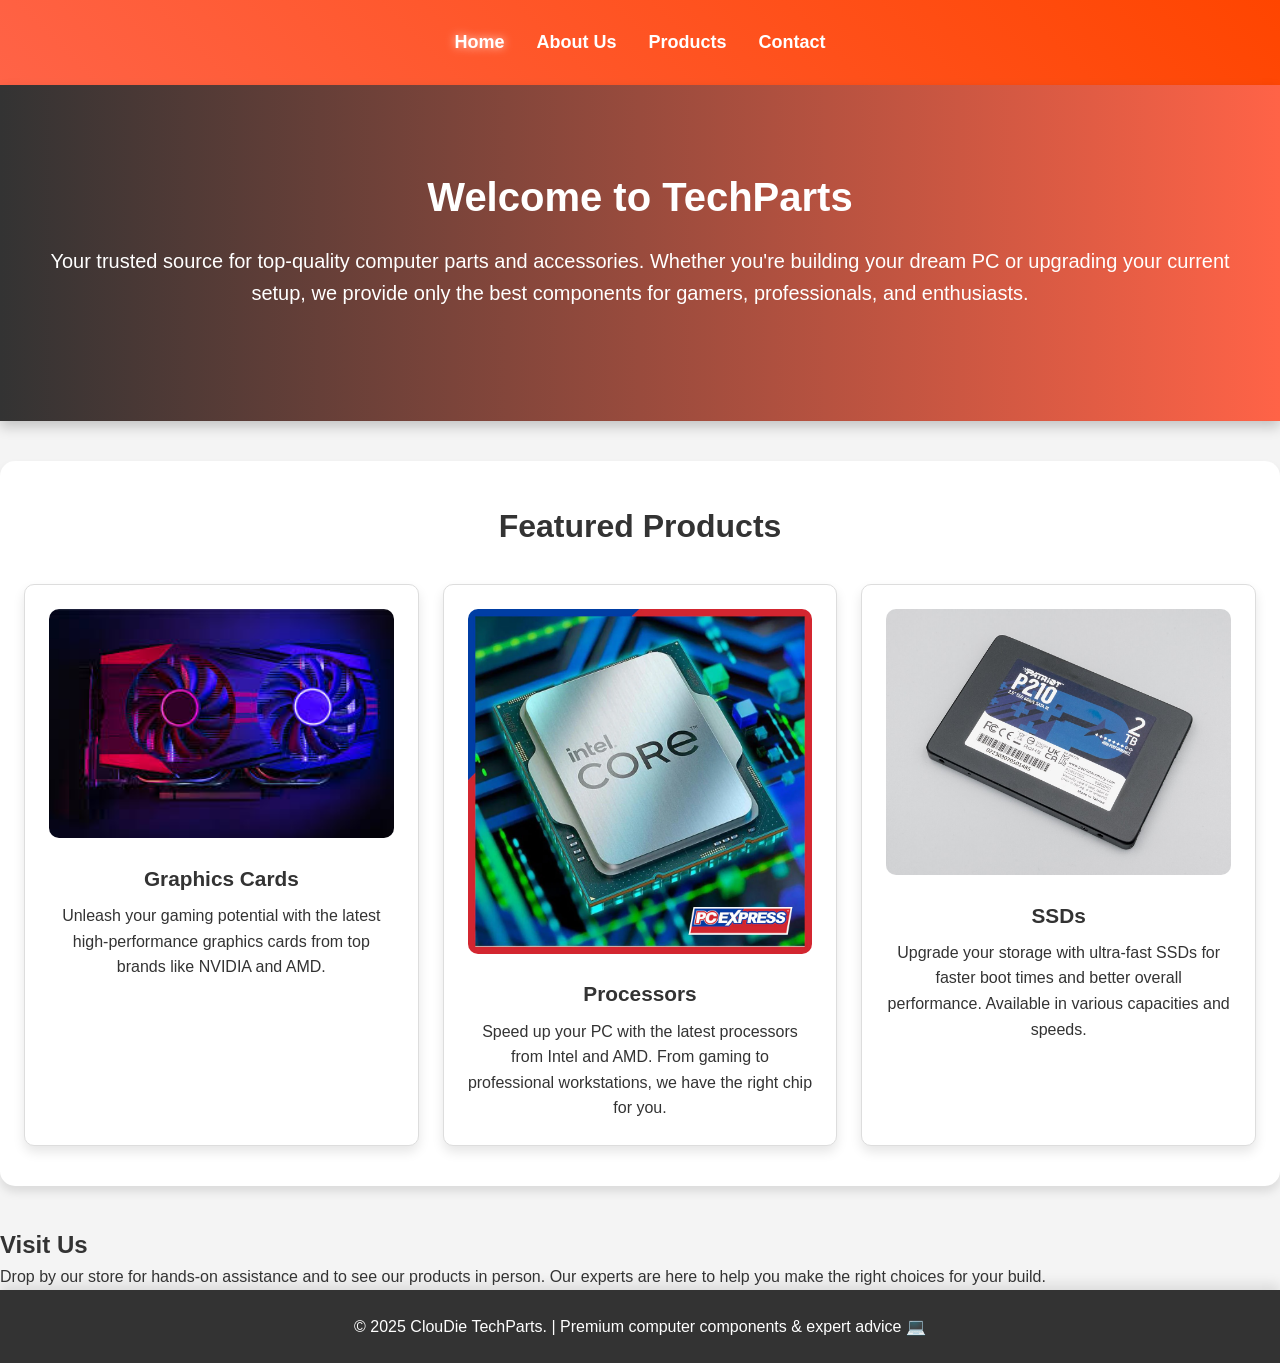
<file: index.html>
<!DOCTYPE html>
<html lang="en">
<head>
    <meta charset="UTF-8" />
    <meta name="viewport" content="width=device-width, initial-scale=1.0" />
    <meta name="description" content="TechParts – Your one-stop shop for premium computer components and accessories." />
    <title>ClouDie TechParts — Premium Computer Components & Accessories</title>
    <link rel="stylesheet" href="style.css" />
</head>
<body>
    <header>
        <nav class="main-nav">
            <ul>
                <li><a href="index.html" class="active">Home</a></li>
                <li><a href="about.html">About Us</a></li>
                <li><a href="products.html">Products</a></li>
                <li><a href="contact.html">Contact</a></li>
            </ul>
        </nav>
        <div class="hero">
            <h1>Welcome to TechParts</h1>
            <p>Your trusted source for top-quality computer parts and accessories. Whether you're building your dream PC or upgrading your current setup, we provide only the best components for gamers, professionals, and enthusiasts.</p>
        </div>
    </header>

    <main>
        <section id="featured-products" class="highlight-section">
            <h2>Featured Products</h2>
            <div class="product-grid">
                <div class="product-card">
                    <img src="Graphics Cards.jpg" alt="High-performance Graphics Card" />
                    <h3>Graphics Cards</h3>
                    <p>Unleash your gaming potential with the latest high-performance graphics cards from top brands like NVIDIA and AMD.</p>
                </div>
                <div class="product-card">
                    <img src="processor.webp" alt="Intel Processor" />
                    <h3>Processors</h3>
                    <p>Speed up your PC with the latest processors from Intel and AMD. From gaming to professional workstations, we have the right chip for you.</p>
                </div>
                <div class="product-card">
                    <img src="ssd.jpg" alt="Solid State Drive" />
                    <h3>SSDs</h3>
                    <p>Upgrade your storage with ultra-fast SSDs for faster boot times and better overall performance. Available in various capacities and speeds.</p>
                </div>
            </div>
        </section>

        <section id="contact-info" class="location-info">
            <h2>Visit Us</h2>
            <p>Drop by our store for hands-on assistance and to see our products in person. Our experts are here to help you make the right choices for your build.</p>
        </section>
    </main>

    <footer>
        <p>&copy; 2025 ClouDie TechParts. | Premium computer components & expert advice 💻</p>
    </footer>
</body>
</html>
</file>
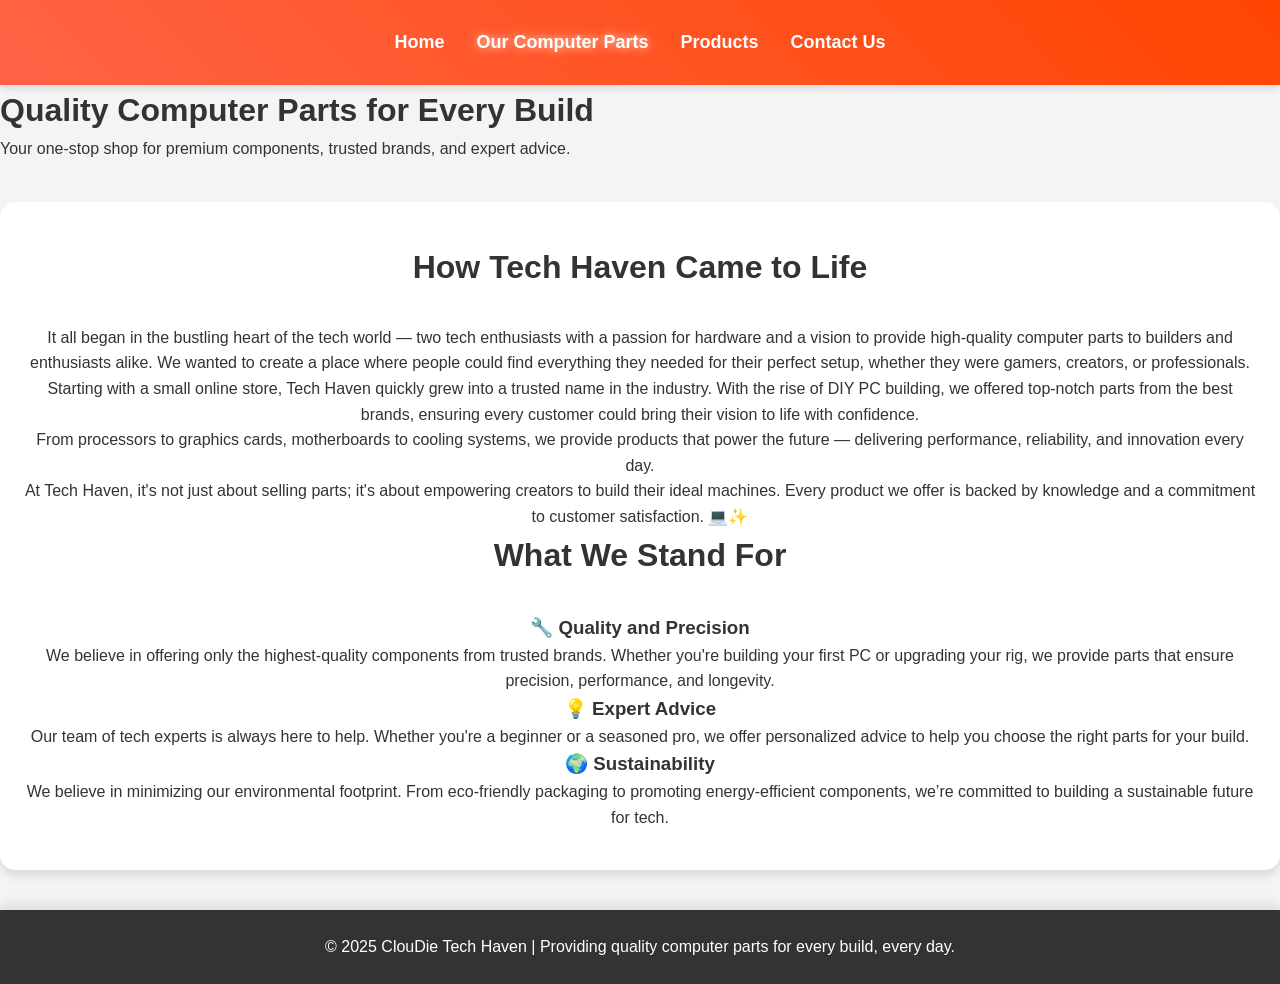
<file: about.html>
<!DOCTYPE html>
<html lang="en">
<head>
    <meta charset="UTF-8" />
    <meta name="viewport" content="width=device-width, initial-scale=1.0" />
    <title>Our Computer Parts – ClouDie</title>
    <link rel="stylesheet" href="style.css" />
</head>
<body>
    <header>
        <nav class="main-nav">
            <ul>
                <li><a href="index.html">Home</a></li>
                <li><a href="about.html" class="active">Our Computer Parts</a></li>
                <li><a href="Products.html">Products</a></li>
                <li><a href="contact.html">Contact Us</a></li>
            </ul>
        </nav>
        <div class="header-banner">
            <h1>Quality Computer Parts for Every Build</h1>
            <p>Your one-stop shop for premium components, trusted brands, and expert advice.</p>
        </div>
    </header>

    <main>
        <section id="about-us" class="about-section">
            <h2>How Tech Haven Came to Life</h2>
            <div class="value-item">
                <p>It all began in the bustling heart of the tech world — two tech enthusiasts with a passion for hardware and a vision to provide high-quality computer parts to builders and enthusiasts alike. We wanted to create a place where people could find everything they needed for their perfect setup, whether they were gamers, creators, or professionals.</p>
                <p>Starting with a small online store, Tech Haven quickly grew into a trusted name in the industry. With the rise of DIY PC building, we offered top-notch parts from the best brands, ensuring every customer could bring their vision to life with confidence.</p>
                <p>From processors to graphics cards, motherboards to cooling systems, we provide products that power the future — delivering performance, reliability, and innovation every day.</p>
                <p>At Tech Haven, it's not just about selling parts; it's about empowering creators to build their ideal machines. Every product we offer is backed by knowledge and a commitment to customer satisfaction. 💻✨</p>
            </div>

            <h2>What We Stand For</h2>
            <div class="values">
                <div class="value-item">
                    <h3>🔧 Quality and Precision</h3>
                    <p>We believe in offering only the highest-quality components from trusted brands. Whether you're building your first PC or upgrading your rig, we provide parts that ensure precision, performance, and longevity.</p>
                </div>
                <div class="value-item">
                    <h3>💡 Expert Advice</h3>
                    <p>Our team of tech experts is always here to help. Whether you're a beginner or a seasoned pro, we offer personalized advice to help you choose the right parts for your build.</p>
                </div>
                <div class="value-item">
                    <h3>🌍 Sustainability</h3>
                    <p>We believe in minimizing our environmental footprint. From eco-friendly packaging to promoting energy-efficient components, we’re committed to building a sustainable future for tech.</p>
                </div>
            </div>
        </section>
    </main>

    <footer>
        <p>&copy; 2025 ClouDie Tech Haven | Providing quality computer parts for every build, every day.</p>
    </footer>
</body>
</html>
</file>
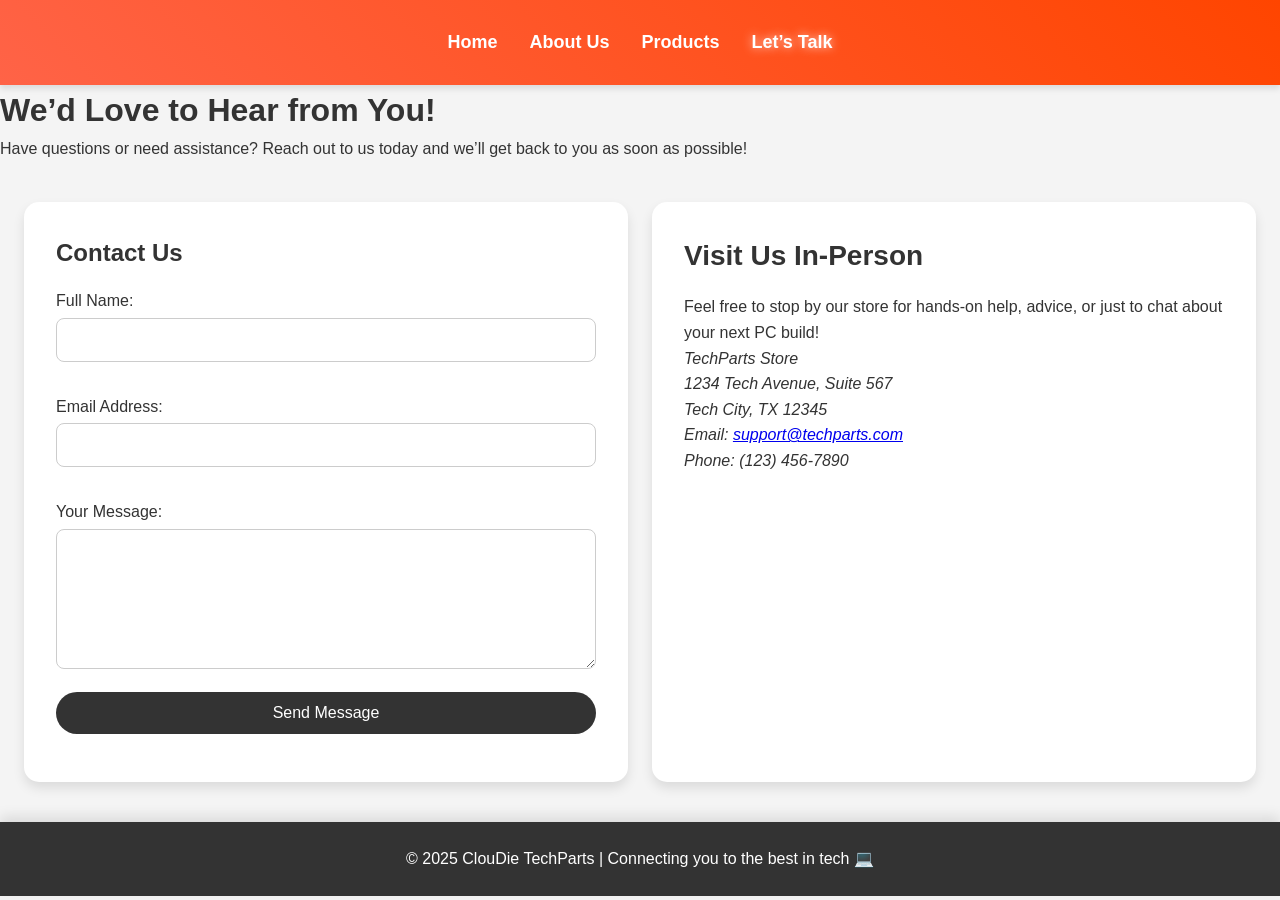
<file: contact.html>
<!DOCTYPE html>
<html lang="en">
<head>
    <meta charset="UTF-8" />
    <meta name="viewport" content="width=device-width, initial-scale=1.0" />
    <title>Let’s Talk –ClouDie TechParts</title>
    <link rel="stylesheet" href="style.css" />
</head>
<body>
    <header>
        <nav class="main-nav">
            <ul>
                <li><a href="index.html">Home</a></li>
                <li><a href="about.html">About Us</a></li>
                <li><a href="products.html">Products</a></li>
                <li><a href="contact.html" class="active">Let’s Talk</a></li>
            </ul>
        </nav>
        <div class="header-banner">
            <h1>We’d Love to Hear from You!</h1>
            <p>Have questions or need assistance? Reach out to us today and we’ll get back to you as soon as possible!</p>
        </div>
    </header>

    <main>
        <section id="contact-section" class="contact-section">
            <div class="contact-form">
                <h2>Contact Us</h2>
                <form action="#" method="POST">
                    <label for="name">Full Name:</label>
                    <input type="text" id="name" name="name" required />

                    <label for="email">Email Address:</label>
                    <input type="email" id="email" name="email" required />

                    <label for="message">Your Message:</label>
                    <textarea id="message" name="message" rows="6" required></textarea>

                    <button type="submit">Send Message</button>
                </form>
            </div>

            <div class="contact-info">
                <h2>Visit Us In-Person</h2>
                <p>Feel free to stop by our store for hands-on help, advice, or just to chat about your next PC build!</p>
                <address>
                    <p>TechParts Store</p>
                    <p>1234 Tech Avenue, Suite 567</p>
                    <p>Tech City, TX 12345</p>
                    <p>Email: <a href="mailto:support@techparts.com">support@techparts.com</a></p>
                    <p>Phone: (123) 456-7890</p>
                </address>
            </div>
        </section>
    </main>

    <footer>
        <p>&copy; 2025 ClouDie TechParts | Connecting you to the best in tech 💻</p>
    </footer>
</body>
</html>
</file>
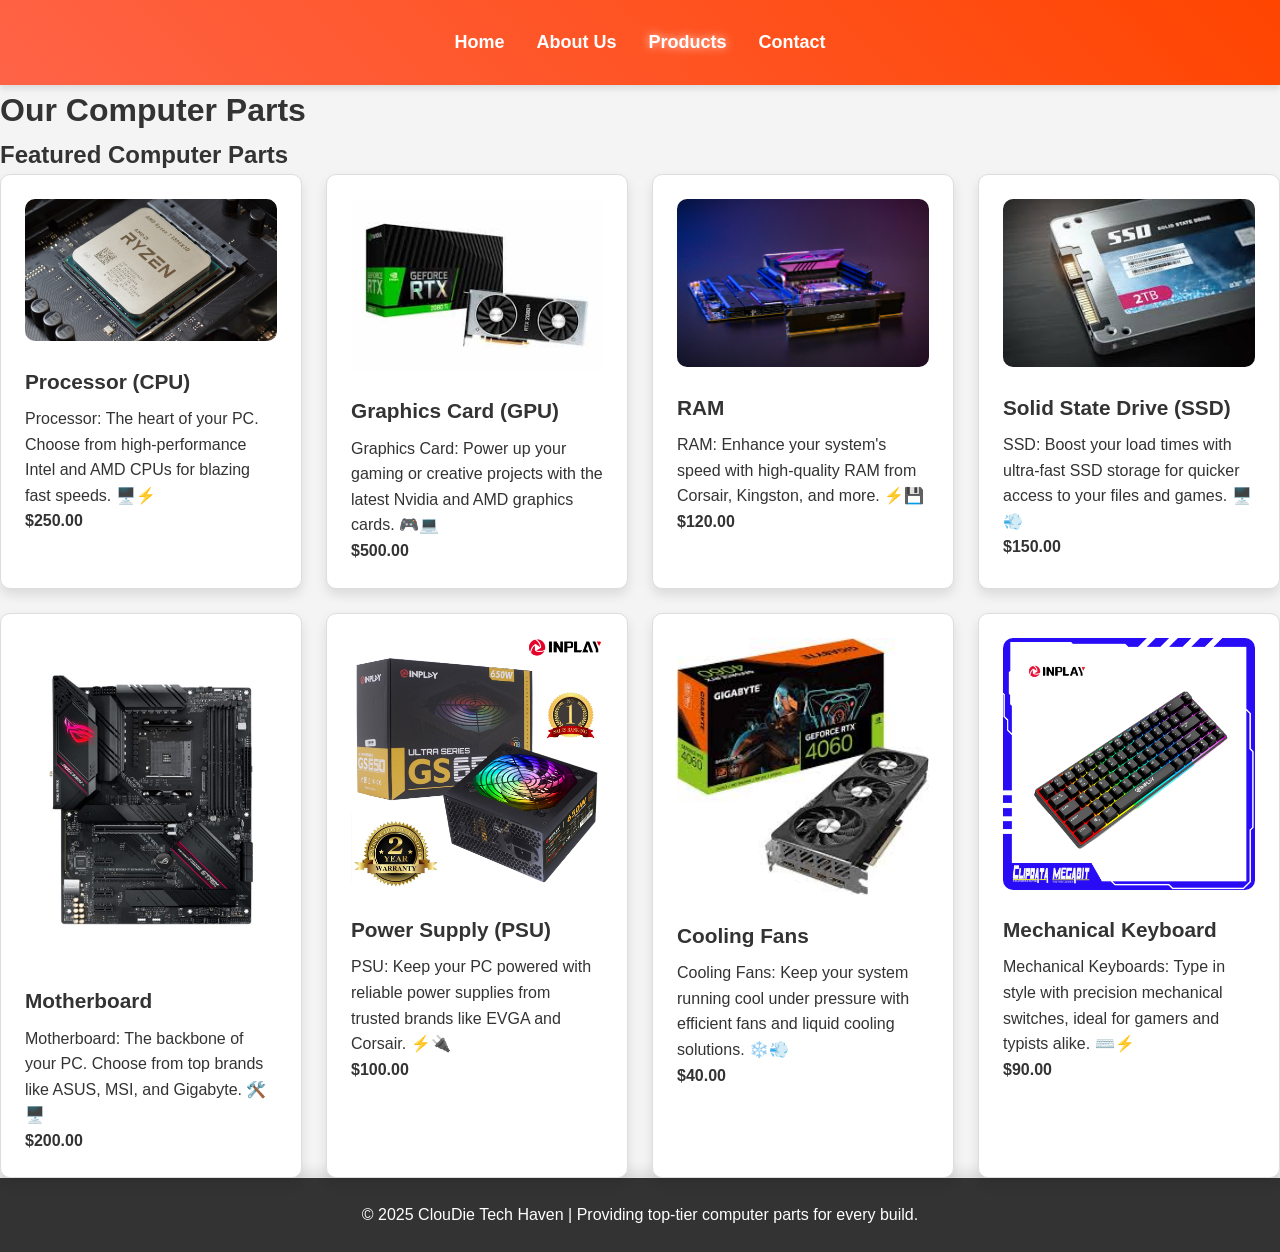
<file: Products.html>
<!DOCTYPE html>
<html lang="en">
<head>
    <meta charset="UTF-8">
    <meta name="viewport" content="width=device-width, initial-scale=1.0">
    <title>Menu - ClouDie TechParts</title>
    <link rel="stylesheet" href="style.css">
</head>
<body>
    <header>
        <nav class="main-nav">
            <ul>
                <li><a href="index.html">Home</a></li>
                <li><a href="about.html">About Us</a></li>
                <li><a href="Products.html"class="active">Products</a></li>
                <li><a href="contact.html">Contact</a></li>
            </ul>
        </nav>
        <h1>Our Computer Parts</h1>
    </header>
    <main>
        <section id="menu-items">
            <h2>Featured Computer Parts</h2>
            <div class="menu-grid">
                <div class="menu-card">
                    <img src="Processor (CPU).jpg" alt="Processor" />
                    <h3>Processor (CPU)</h3>
                    <p>Processor: The heart of your PC. Choose from high-performance Intel and AMD CPUs for blazing fast speeds. 🖥️⚡</p>
                    <span class="price">$250.00</span>
                </div>
                <div class="menu-card">
                    <img src="Graphics Card (GPU).jpg" alt="Graphics Card" />
                    <h3>Graphics Card (GPU)</h3>
                    <p>Graphics Card: Power up your gaming or creative projects with the latest Nvidia and AMD graphics cards. 🎮💻</p>
                    <span class="price">$500.00</span>
                </div>
                <div class="menu-card">
                    <img src="RAM.png" alt="RAM" />
                    <h3>RAM</h3>
                    <p>RAM: Enhance your system's speed with high-quality RAM from Corsair, Kingston, and more. ⚡💾</p>
                    <span class="price">$120.00</span>
                </div>
                <div class="menu-card">
                    <img src="Solid State Drive (SSD).jpg" alt="SSD" />
                    <h3>Solid State Drive (SSD)</h3>
                    <p>SSD: Boost your load times with ultra-fast SSD storage for quicker access to your files and games. 🖥️💨</p>
                    <span class="price">$150.00</span>
                </div>
                <div class="menu-card">
                    <img src="Motherboard.jpg" alt="Motherboard" />
                    <h3>Motherboard</h3>
                    <p>Motherboard: The backbone of your PC. Choose from top brands like ASUS, MSI, and Gigabyte. 🛠️🖥️</p>
                    <span class="price">$200.00</span>
                </div>
                <div class="menu-card">
                    <img src="Power Supply (PSU).jpg" alt="Power Supply" />
                    <h3>Power Supply (PSU)</h3>
                    <p>PSU: Keep your PC powered with reliable power supplies from trusted brands like EVGA and Corsair. ⚡🔌</p>
                    <span class="price">$100.00</span>
                </div>
                <div class="menu-card">
                    <img src="Cooling Fans.jpg" alt="Cooling Fans" />
                    <h3>Cooling Fans</h3>
                    <p>Cooling Fans: Keep your system running cool under pressure with efficient fans and liquid cooling solutions. ❄️💨</p>
                    <span class="price">$40.00</span>
                </div>
                <div class="menu-card">
                    <img src="Keyboard.png" alt="Keyboard" />
                    <h3>Mechanical Keyboard</h3>
                    <p>Mechanical Keyboards: Type in style with precision mechanical switches, ideal for gamers and typists alike. ⌨️⚡</p>
                    <span class="price">$90.00</span>
                </div>
            </div>
        </section>
    </main>
    <footer>
        <p>&copy; 2025 ClouDie Tech Haven | Providing top-tier computer parts for every build.</p>
    </footer>
</body>
</html>
</file>
<file: style.css>
/* Reset and base */
* {
    margin: 0;
    padding: 0;
    box-sizing: border-box;
  }
  
  body {
    font-family: 'Arial', sans-serif;
    background-color: #f4f4f4;
    color: #333;
    line-height: 1.6;
    font-size: 16px;
  }
  
  /* Navigation */
  .main-nav {
    background: linear-gradient(45deg, #ff6347, #ff4500);
    padding: 1.25rem 0;
    text-align: center;
    box-shadow: 0 4px 6px rgba(0, 0, 0, 0.1);
  }
  
  .main-nav ul {
    display: flex;
    flex-wrap: wrap;
    justify-content: center;
    list-style: none;
  }
  
  .main-nav li {
    margin: 0.5rem 1rem;
  }
  
  .main-nav a {
    text-decoration: none;
    color: #fff;
    font-weight: bold;
    font-size: 1.125rem;
    transition: 0.3s;
  }
  
  .main-nav a:hover,
  .main-nav a:focus,
  .main-nav a.active {
    text-shadow: 0 0 10px rgba(255, 255, 255, 0.8);
    outline: none;
  }
  
  /* Hero Section */
  .hero {
    background: linear-gradient(to right, #333, #ff6347);
    color: #fff;
    padding: 5rem 1.5rem;
    text-align: center;
    box-shadow: 0 6px 12px rgba(0, 0, 0, 0.2);
  }
  
  .hero h1 {
    font-size: 2.5rem;
    margin-bottom: 1rem;
  }
  
  .hero p {
    font-size: 1.25rem;
    margin-bottom: 2rem;
  }
  
  .hero button {
    background-color: #ff6347;
    color: white;
    padding: 0.9rem 2rem;
    font-size: 1rem;
    border: none;
    border-radius: 50px;
    cursor: pointer;
    transition: background 0.3s;
  }
  
  .hero button:hover,
  .hero button:focus {
    background-color: #ff4500;
    outline: none;
  }
  
  /* Section Styling */
  .highlight-section,
  .about-section {
    background-color: #fff;
    margin: 2.5rem auto;
    padding: 2.5rem 1.5rem;
    border-radius: 15px;
    text-align: center;
    box-shadow: 0 6px 10px rgba(0, 0, 0, 0.1);
  }
  
  .highlight-section h2,
  .about-section h2 {
    font-size: 2rem;
    margin-bottom: 2rem;
  }
  
  /* Grid Layouts */
  .product-grid,
  .menu-grid {
    display: grid;
    grid-template-columns: repeat(auto-fit, minmax(240px, 1fr));
    gap: 1.5rem;
  }
  
  .product-card,
  .menu-card {
    background: #fff;
    padding: 1.5rem;
    border: 1px solid #ddd;
    border-radius: 10px;
    box-shadow: 0 6px 12px rgba(0, 0, 0, 0.1);
    transition: transform 0.3s ease, box-shadow 0.3s ease;
  }
  
  .product-card:hover,
  .menu-card:hover {
    transform: translateY(-8px);
    box-shadow: 0 12px 20px rgba(0, 0, 0, 0.15);
  }
  
  .product-card img,
  .menu-card img {
    width: 100%;
    border-radius: 10px;
    height: auto;
  }
  
  .product-card h3,
  .menu-card h3 {
    margin: 1rem 0 0.5rem;
    font-size: 1.3rem;
  }
  
  .menu-card .price {
    font-weight: bold;
    margin-top: 0.5rem;
    color: #333;
  }
  
  /* Contact Section */
  .contact-section {
    display: flex;
    flex-wrap: wrap;
    gap: 1.5rem;
    padding: 2.5rem 1.5rem;
  }
  
  .contact-form,
  .contact-info {
    flex: 1;
    background: #fff;
    padding: 2rem;
    border-radius: 15px;
    box-shadow: 0 6px 12px rgba(0, 0, 0, 0.1);
  }
  
  .contact-form label {
    font-size: 1rem;
    display: block;
    margin: 1rem 0 0.25rem;
  }
  
  .contact-form input,
  .contact-form textarea,
  .contact-form button {
    width: 100%;
    padding: 0.75rem;
    margin-bottom: 1rem;
    font-size: 1rem;
    border-radius: 8px;
    border: 1px solid #ccc;
  }
  
  .contact-form input:focus,
  .contact-form textarea:focus {
    border-color: #ff6347;
    outline: none;
  }
  
  .contact-form button {
    background: #333;
    color: white;
    border: none;
    border-radius: 50px;
    cursor: pointer;
  }
  
  .contact-form button:hover,
  .contact-form button:focus {
    background: #ff6347;
    outline: none;
  }
  
  .contact-info h2 {
    font-size: 1.75rem;
    margin-bottom: 1rem;
  }
  
  /* Footer */
  footer {
    background-color: #333;
    color: white;
    padding: 1.5rem;
    text-align: center;
    box-shadow: 0 -6px 12px rgba(0, 0, 0, 0.1);
  }
  
  footer p {
    font-size: 1rem;
  }
  
  /* Responsive Tweaks */
  @media (max-width: 768px) {
    .hero h1 {
      font-size: 2rem;
    }
  
    .hero p {
      font-size: 1.1rem;
    }
  
    .main-nav a {
      font-size: 1rem;
    }
  
    .contact-section {
      flex-direction: column;
    }
  
    .highlight-section h2,
    .about-section h2 {
      font-size: 1.75rem;
    }
  }
  
  @media (max-width: 480px) {
    .hero {
      padding: 4rem 1rem;
    }
  
    .hero h1 {
      font-size: 1.75rem;
    }
  
    .hero p {
      font-size: 1rem;
    }
  
    .hero button {
      font-size: 0.95rem;
      padding: 0.75rem 1.5rem;
    }
  
    .main-nav ul {
      flex-direction: column;
    }
  
    .main-nav li {
      margin: 0.5rem 0;
    }
  
    footer p {
      font-size: 0.9rem;
    }
  }
</file>
